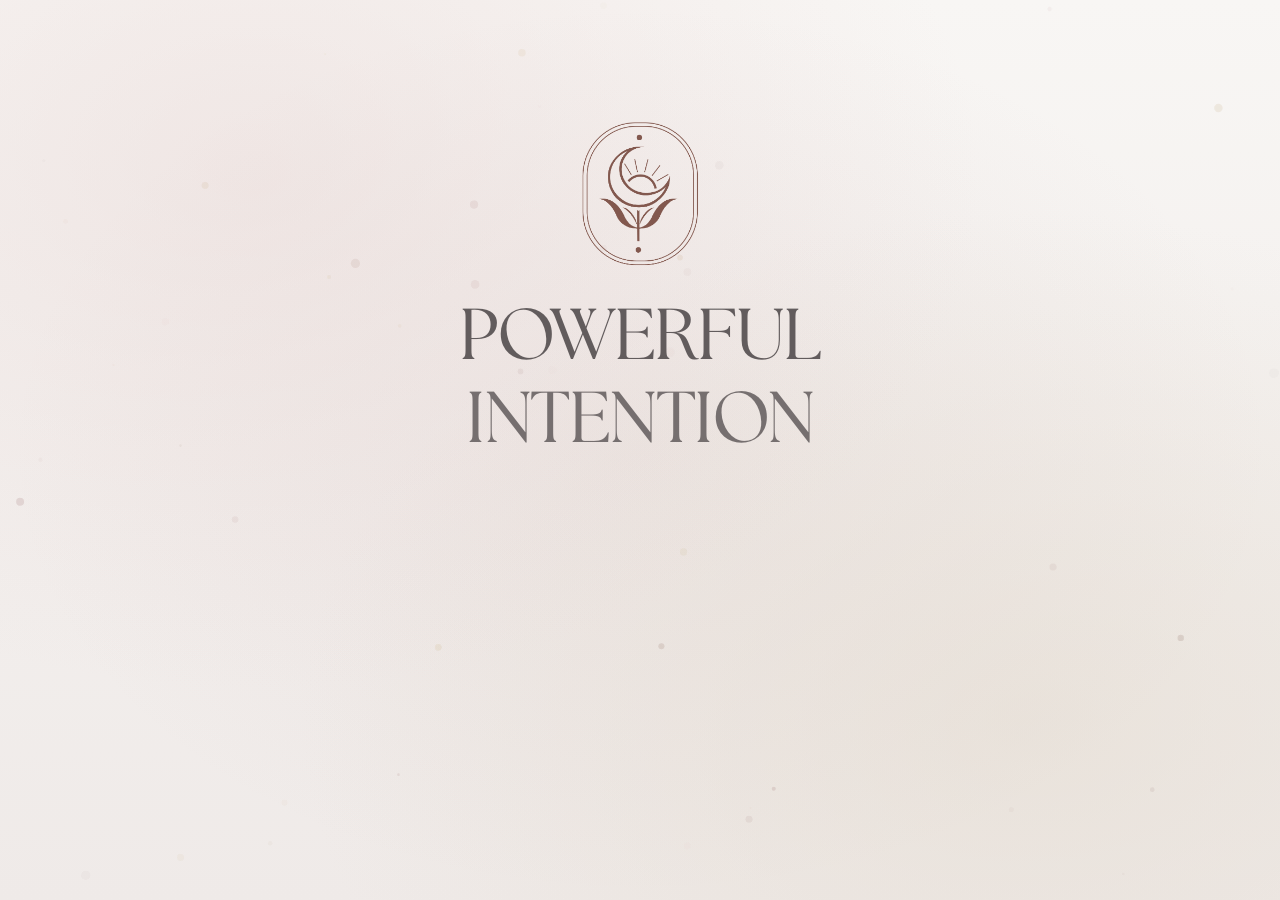
<file: index.html>
<!DOCTYPE html>
<html lang="en">
<head>
    <meta charset="UTF-8">
    <meta name="viewport" content="width=device-width, initial-scale=1.0, maximum-scale=1.0, user-scalable=no">
    <meta name="description" content="Powerful Intention - Sacred Made Simple. Something beautiful is coming soon.">
    <title>Powerful Intention | Sacred Made Simple</title>

    <!-- Favicon -->
    <link rel="icon" type="image/png" href="favicon.png">
    <link rel="apple-touch-icon" href="favicon.png">

    <link rel="stylesheet" href="styles.css">
    <!-- GSAP -->
    <script src="https://cdnjs.cloudflare.com/ajax/libs/gsap/3.12.2/gsap.min.js"></script>
</head>
<body>
    <div class="page-container">
        <!-- Animated Background -->
        <div class="bg-gradient"></div>
        <canvas id="particles-canvas"></canvas>

        <!-- Main Content -->
        <main class="main-content">
            <!-- Logo Icon -->
            <div class="logo-icon" data-animate="fade-down">
                <img src="assets/images/logo-ring.png" alt="Powerful Intention">
            </div>

            <!-- Brand Name -->
            <h1 class="brand-name" data-animate="split-text">
                <span class="word">POWERFUL</span>
                <span class="word">INTENTION</span>
            </h1>

            <!-- Tagline -->
            <p class="tagline" data-animate="fade-up">
                <span class="tagline-word">Sacred</span>
                <span class="tagline-word script">Made</span>
                <span class="tagline-word">Simple</span>
            </p>

            <!-- Divider -->
            <div class="divider" data-animate="scale-in">
                <span class="line"></span>
                <span class="diamond"></span>
                <span class="line"></span>
            </div>

            <!-- Coming Soon -->
            <h2 class="coming-soon" data-animate="fade-up">Coming Soon</h2>

            <!-- Description -->
            <p class="description" data-animate="fade-up">
                Something sacred is being crafted for you.
            </p>

            <!-- Email Form -->
            <form class="email-form" data-animate="fade-up" action="/api/subscribe" method="POST">

                <div class="input-group">
                    <input
                        type="email"
                        name="email"
                        placeholder="Enter your email"
                        required
                        autocomplete="email"
                    >
                    <button type="submit">
                        <span>Notify Me</span>
                        <svg width="16" height="16" viewBox="0 0 24 24" fill="none" stroke="currentColor" stroke-width="2">
                            <path d="M5 12h14M12 5l7 7-7 7"/>
                        </svg>
                    </button>
                </div>
                <p class="form-hint">Be the first to know.</p>
            </form>
        </main>

        <!-- Footer -->
        <footer class="footer" data-animate="fade-up">
            <p>&copy; 2026 Powerful Intention</p>
        </footer>
    </div>

    <script src="script.js"></script>
</body>
</html>
</file>
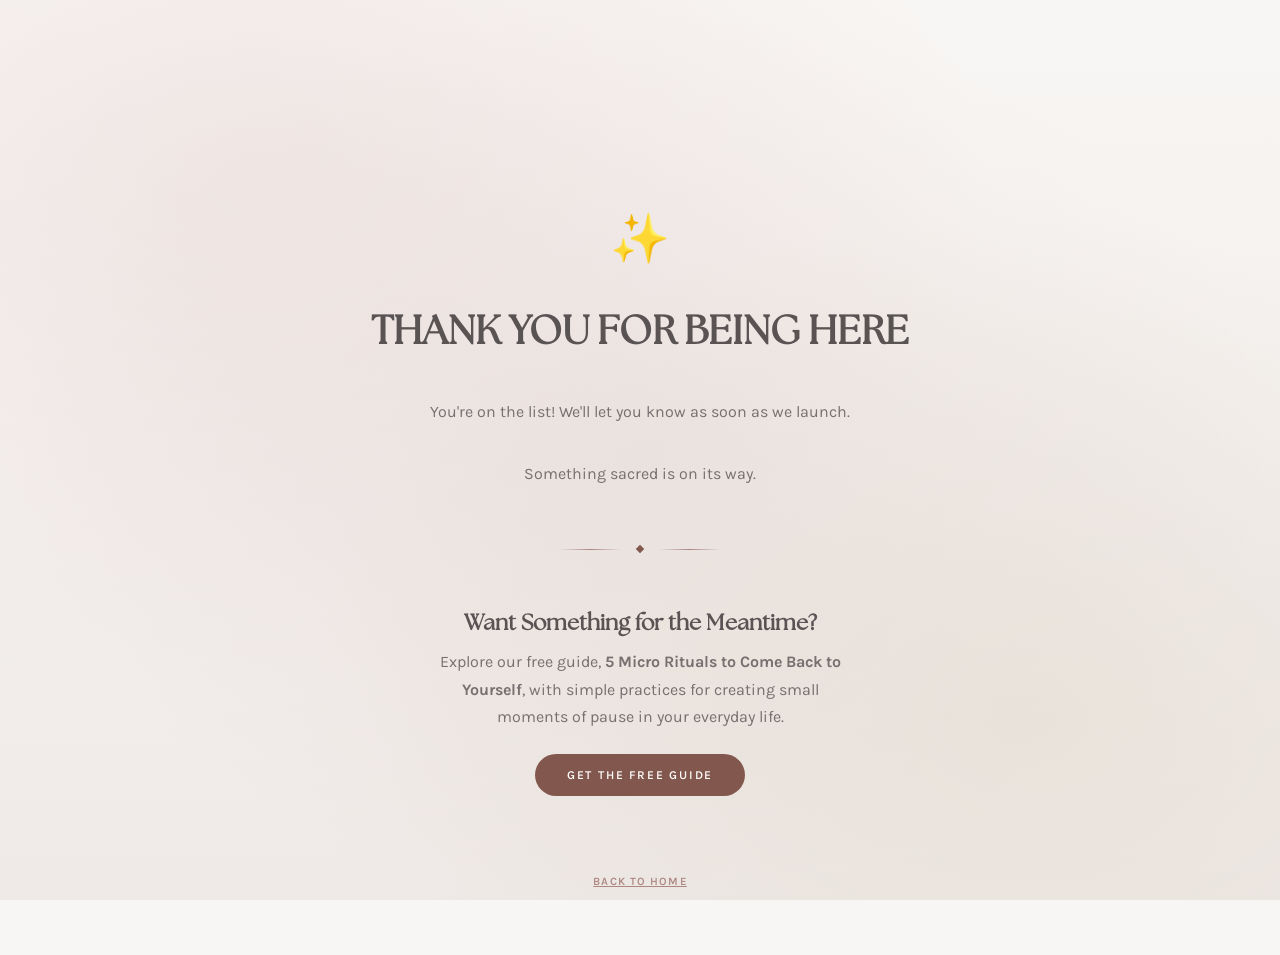
<file: thanks.html>
<!DOCTYPE html>
<html lang="en">
<head>
    <meta charset="UTF-8">
    <meta name="viewport" content="width=device-width, initial-scale=1.0">
    <title>Thank You | Powerful Intention</title>

    <!-- Favicon -->
    <link rel="icon" type="image/png" href="favicon.png">
    <link rel="apple-touch-icon" href="favicon.png">

    <link rel="stylesheet" href="styles.css">
    <style>
        .thank-you-icon {
            font-size: 3rem;
            margin-bottom: 1rem;
        }
        .thank-you-title {
            font-family: var(--font-display);
            font-size: clamp(1.5rem, 5vw, 2.5rem);
            color: var(--charcoal);
            text-transform: uppercase;
            margin-bottom: 1rem;
        }
        .thank-you-message {
            font-size: 1rem;
            color: var(--charcoal);
            opacity: 0.8;
            max-width: 480px;
            line-height: 1.7;
            margin-bottom: 0.5rem;
        }
        .thank-you-message:last-of-type {
            margin-bottom: 2rem;
        }
        .back-link {
            display: inline-block;
            padding: 0.875rem 2rem;
            font-family: var(--font-body);
            font-size: 0.75rem;
            font-weight: 600;
            text-transform: uppercase;
            letter-spacing: 0.15em;
            color: var(--warm-white);
            background: var(--mauve);
            border-radius: 50px;
            text-decoration: none;
            transition: all 0.3s ease;
        }
        .back-link:hover {
            background: var(--charcoal);
            transform: scale(1.02);
        }
        .thank-you-divider {
            display: flex;
            align-items: center;
            justify-content: center;
            gap: 1rem;
            width: 100%;
            max-width: 160px;
            margin: 0 auto 2rem;
        }
        .thank-you-divider .line {
            flex: 1;
            height: 1px;
            background: linear-gradient(90deg, transparent, var(--heather), transparent);
        }
        .thank-you-divider .diamond {
            width: 6px;
            height: 6px;
            background-color: var(--mauve);
            transform: rotate(45deg);
        }
        .thank-you-freebie {
            max-width: 420px;
            margin: 0 auto 2rem;
        }
        .thank-you-freebie-heading {
            font-family: var(--font-display);
            font-size: clamp(1.1rem, 3vw, 1.4rem);
            color: var(--charcoal);
            margin-bottom: 0.75rem;
        }
        .thank-you-freebie-text {
            font-size: 1rem;
            color: var(--charcoal);
            opacity: 0.8;
            line-height: 1.7;
            margin-bottom: 1.5rem;
        }
        .thank-you-secondary-link {
            display: inline-block;
            margin-top: 1.25rem;
            font-family: var(--font-body);
            font-size: 0.7rem;
            font-weight: 600;
            text-transform: uppercase;
            letter-spacing: 0.1em;
            color: var(--heather);
            text-decoration: underline;
        }
    </style>
</head>
<body>
    <div class="page-container">
        <div class="bg-gradient"></div>

        <main class="main-content">
            <div class="logo-icon">
                <img src="assets/images/logo-ring.png" alt="Powerful Intention">
            </div>

            <div class="thank-you-icon">✨</div>

            <h1 class="thank-you-title">Thank You for Being Here</h1>

            <p class="thank-you-message">
                You're on the list! We'll let you know as soon as we launch.
            </p>
            <p class="thank-you-message">
                Something sacred is on its way.
            </p>

            <div class="thank-you-divider">
                <span class="line"></span>
                <span class="diamond"></span>
                <span class="line"></span>
            </div>

            <div class="thank-you-freebie">
                <h2 class="thank-you-freebie-heading">Want Something for the Meantime?</h2>
                <p class="thank-you-freebie-text">
                    Explore our free guide, <strong>5 Micro Rituals to Come Back to Yourself</strong>, with simple practices for creating small moments of pause in your everyday life.
                </p>
                <a href="micro-rituals.html" class="back-link">Get the Free Guide</a>
            </div>

            <a href="index.html" class="thank-you-secondary-link">Back to Home</a>
        </main>

        <footer class="footer">
            <p>&copy; 2026 Powerful Intention</p>
        </footer>
    </div>
</body>
</html>
</file>
<file: styles.css>
/* ===========================================
   POWERFUL INTENTION - Coming Soon
   Elegant, Minimal Design with GSAP Animations
   =========================================== */

/* Fonts */
@font-face {
    font-family: 'The Seasons';
    src: url('assets/fonts/the-seasons-regular.ttf') format('truetype');
    font-weight: 400;
    font-style: normal;
    font-display: swap;
}

@font-face {
    font-family: 'Gotu';
    src: url('assets/fonts/Gotu-Regular.ttf') format('truetype');
    font-weight: 400;
    font-style: normal;
    font-display: swap;
}

@font-face {
    font-family: 'Karla';
    src: url('assets/fonts/Karla-VariableFont_wght.ttf') format('truetype-variations');
    font-weight: 200 800;
    font-style: normal;
    font-display: swap;
}

/* CSS Variables */
:root {
    /* Brand Colors */
    --mauve: #82574d;
    --heather: #ad8682;
    --primrose: #e5d1cf;
    --dust: #efeae8;
    --mushroom: #e2d9cc;
    --charcoal: #595354;

    /* Extended */
    --cream: #f8f6f4;
    --warm-white: #fdfcfb;
    --soft-gold: #c4a574;

    /* Typography */
    --font-display: 'The Seasons', 'Times New Roman', serif;
    --font-body: 'Karla', -apple-system, BlinkMacSystemFont, sans-serif;
}

/* Reset */
*, *::before, *::after {
    margin: 0;
    padding: 0;
    box-sizing: border-box;
}

html, body {
    height: 100%;
    overflow-x: hidden;
    overflow-y: auto;
}

body {
    font-family: var(--font-body);
    background-color: var(--cream);
    color: var(--charcoal);
    -webkit-font-smoothing: antialiased;
    -moz-osx-font-smoothing: grayscale;
}

/* Page Container */
.page-container {
    position: relative;
    min-height: 100vh;
    min-height: 100dvh;
    width: 100%;
    display: flex;
    flex-direction: column;
    overflow-x: hidden;
}

/* Background Gradient */
.bg-gradient {
    position: fixed;
    inset: 0;
    background:
        radial-gradient(ellipse at 20% 20%, rgba(229, 209, 207, 0.4) 0%, transparent 50%),
        radial-gradient(ellipse at 80% 80%, rgba(226, 217, 204, 0.5) 0%, transparent 50%),
        radial-gradient(ellipse at 50% 50%, rgba(173, 134, 130, 0.1) 0%, transparent 70%),
        linear-gradient(180deg, var(--cream) 0%, var(--dust) 100%);
    z-index: 0;
}

/* Particles Canvas */
#particles-canvas {
    position: fixed;
    inset: 0;
    width: 100%;
    height: 100%;
    pointer-events: none;
    z-index: 1;
}

/* Main Content */
.main-content {
    position: relative;
    z-index: 2;
    flex: 1;
    display: flex;
    flex-direction: column;
    align-items: center;
    justify-content: center;
    padding: 4vh 1.5rem 3vh;
    text-align: center;
    gap: 1.5vh;
    min-height: 0;
}

/* Logo Icon */
.logo-icon {
    opacity: 0;
}

.logo-icon img {
    height: 14vh;
    max-height: 115px;
    min-height: 70px;
    width: auto;
    object-fit: contain;
}

/* Brand Name */
.brand-name {
    font-family: var(--font-display);
    font-size: clamp(2rem, 8vw, 4rem);
    font-weight: 400;
    color: var(--charcoal);
    line-height: 1.1;
    letter-spacing: -0.02em;
    display: flex;
    flex-direction: column;
    gap: 0;
}

.brand-name .word {
    display: block;
    opacity: 0;
    transform: translateY(30px);
}

/* Tagline */
.tagline {
    display: flex;
    align-items: baseline;
    justify-content: center;
    gap: 0.3em;
    font-size: clamp(1rem, 2.4vw, 1.4rem);
    letter-spacing: 0.02em;
    color: var(--mauve);
    opacity: 0;
}

.tagline-word {
    font-family: 'Times New Roman', Times, serif;
    font-style: italic;
    font-weight: 500;
    text-transform: none;
}

.tagline-word.script {
    font-family: 'Times New Roman', Times, serif;
    font-style: italic;
    font-weight: 400;
    text-transform: none;
    letter-spacing: 0.05em;
    font-size: 1.1em;
}

/* Divider */
.divider {
    display: flex;
    align-items: center;
    justify-content: center;
    gap: 1rem;
    width: 100%;
    max-width: 180px;
    opacity: 0;
    transform: scaleX(0);
}

.divider .line {
    flex: 1;
    height: 1px;
    background: linear-gradient(90deg, transparent, var(--heather), transparent);
}

.divider .diamond {
    width: 6px;
    height: 6px;
    background-color: var(--mauve);
    transform: rotate(45deg);
}

/* Coming Soon */
.coming-soon {
    font-family: 'Times New Roman', Times, serif;
    font-size: clamp(0.75rem, 2vw, 0.9rem);
    font-weight: 600;
    text-transform: uppercase;
    letter-spacing: 0.35em;
    color: var(--mauve);
    opacity: 0;
}

/* Description */
.description {
    font-family: 'Times New Roman', Times, serif;
    font-size: clamp(0.85rem, 2.5vw, 1rem);
    font-weight: 400;
    color: var(--charcoal);
    opacity: 0.7;
    max-width: 300px;
    line-height: 1.6;
    opacity: 0;
}

/* Email Form */
.email-form {
    width: 100%;
    max-width: 360px;
    opacity: 0;
}

.input-group {
    display: flex;
    background: var(--warm-white);
    border: 1px solid var(--primrose);
    border-radius: 50px;
    overflow: hidden;
    transition: all 0.3s ease;
}

.input-group:focus-within {
    border-color: var(--mauve);
    box-shadow: 0 0 0 3px rgba(130, 87, 77, 0.1);
}

.email-form input {
    flex: 1;
    min-width: 0;
    padding: 0.9rem 1.25rem;
    font-family: var(--font-body);
    font-size: 0.9rem;
    color: var(--charcoal);
    background: transparent;
    border: none;
    outline: none;
}

.email-form input::placeholder {
    color: var(--heather);
    opacity: 0.7;
}

.email-form button {
    display: flex;
    align-items: center;
    gap: 0.4rem;
    padding: 0.9rem 1.5rem;
    font-family: var(--font-body);
    font-size: 0.75rem;
    font-weight: 600;
    text-transform: uppercase;
    letter-spacing: 0.1em;
    color: var(--warm-white);
    background: var(--mauve);
    border: none;
    border-radius: 50px;
    margin: 4px;
    cursor: pointer;
    transition: all 0.3s ease;
    white-space: nowrap;
}

.email-form button:hover {
    background: var(--charcoal);
    transform: scale(1.02);
}

.email-form button svg {
    transition: transform 0.3s ease;
}

.email-form button:hover svg {
    transform: translateX(3px);
}

/* Form Hint */
.form-hint {
    margin-top: 0.75rem;
    font-size: 0.7rem;
    color: var(--heather);
    letter-spacing: 0.03em;
}

/* Footer */
.footer {
    position: relative;
    z-index: 2;
    padding: 1.5vh 1rem;
    text-align: center;
    opacity: 0;
}

.footer p {
    font-size: 0.65rem;
    color: var(--heather);
    text-transform: uppercase;
    letter-spacing: 0.1em;
}

/* ===========================================
   Responsive Design
   =========================================== */

/* Small height screens */
@media (max-height: 600px) {
    .main-content {
        gap: 1.5vh;
        padding: 2vh 1rem 1vh;
    }

    .logo-icon img {
        height: 12vh;
        min-height: 58px;
    }

    .brand-name {
        font-size: clamp(1.5rem, 7vw, 2.5rem);
    }

    .divider {
        max-width: 120px;
    }

    .description {
        display: none;
    }

    .email-form input,
    .email-form button {
        padding: 0.7rem 1rem;
    }
}

/* Medium screens */
@media (min-height: 700px) {
    .main-content {
        gap: 2.5vh;
    }

    .logo-icon img {
        height: 16vh;
        max-height: 138px;
    }

    .divider {
        max-width: 200px;
    }
}

/* Large screens */
@media (min-height: 800px) and (min-width: 768px) {
    .main-content {
        gap: 3vh;
    }

    .logo-icon img {
        max-height: 161px;
    }

    .brand-name {
        font-size: clamp(2.5rem, 6vw, 4.5rem);
    }

    .email-form {
        max-width: 400px;
    }
}

/* Desktop */
@media (min-width: 1024px) {
    .email-form button span {
        display: inline;
    }
}

/* Very small screens - stack form */
@media (max-width: 400px) {
    .input-group {
        flex-direction: column;
        border-radius: 12px;
    }

    .email-form input {
        text-align: center;
        border-bottom: 1px solid var(--primrose);
    }

    .email-form button {
        margin: 0;
        border-radius: 0 0 11px 11px;
        justify-content: center;
    }
}

/* ===========================================
   Accessibility
   =========================================== */

@media (prefers-reduced-motion: reduce) {
    *, *::before, *::after {
        animation: none !important;
        transition: none !important;
    }

    .brand-name .word,
    .logo-icon,
    .tagline,
    .divider,
    .coming-soon,
    .description,
    .email-form,
    .footer {
        opacity: 1 !important;
        transform: none !important;
    }
}

:focus-visible {
    outline: 2px solid var(--mauve);
    outline-offset: 2px;
}

::selection {
    background: var(--primrose);
    color: var(--mauve);
}
</file>
